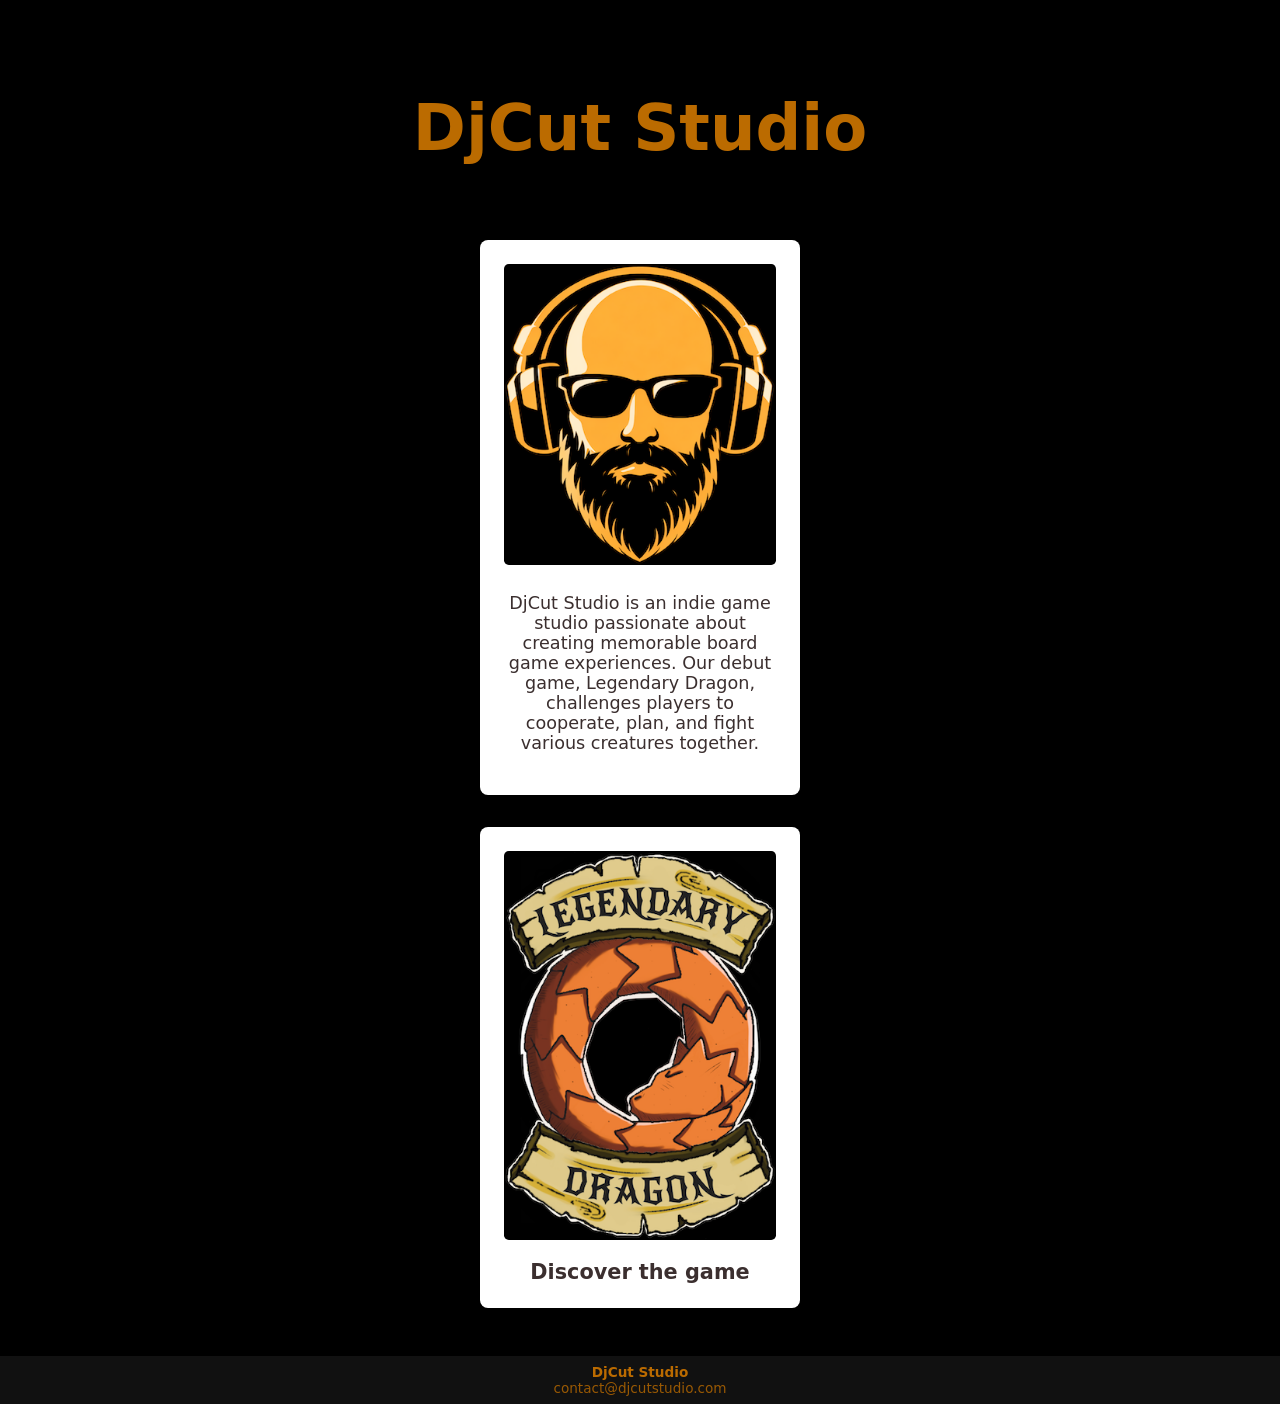
<file: index.html>
<!DOCTYPE html>
<html lang="en">
<head>
    <meta charset="UTF-8">
    <title>DjCut Studio</title>
    <link rel="icon" href="static/favicon.ico">
    <link rel="stylesheet" href="styles.css">
    <link rel="canonical" href="https://djcutstudio.com/">
</head>
<body>

<main class="page">
    <h1>DjCut Studio</h1>

    <div class="card">
        <img src="static/djcut_s.png" alt="DjCut Studio logo">

        <p>
            DjCut Studio is an indie game studio passionate about creating memorable board game experiences.
            Our debut game, Legendary Dragon, challenges players to cooperate, plan, and fight various creatures together.
        </p>
    </div>

    <a class="card link-card" href="legendarydragon.html">
        <img src="static/ld_logo_black_m.png" alt="Legendary Dragon">
        <span>Discover the game</span>
    </a>
</main>

<footer>
    <a href="/">DjCut Studio</a>
    <div class="email">contact@djcutstudio.com</div>
</footer>

</body>
</html>
</file>
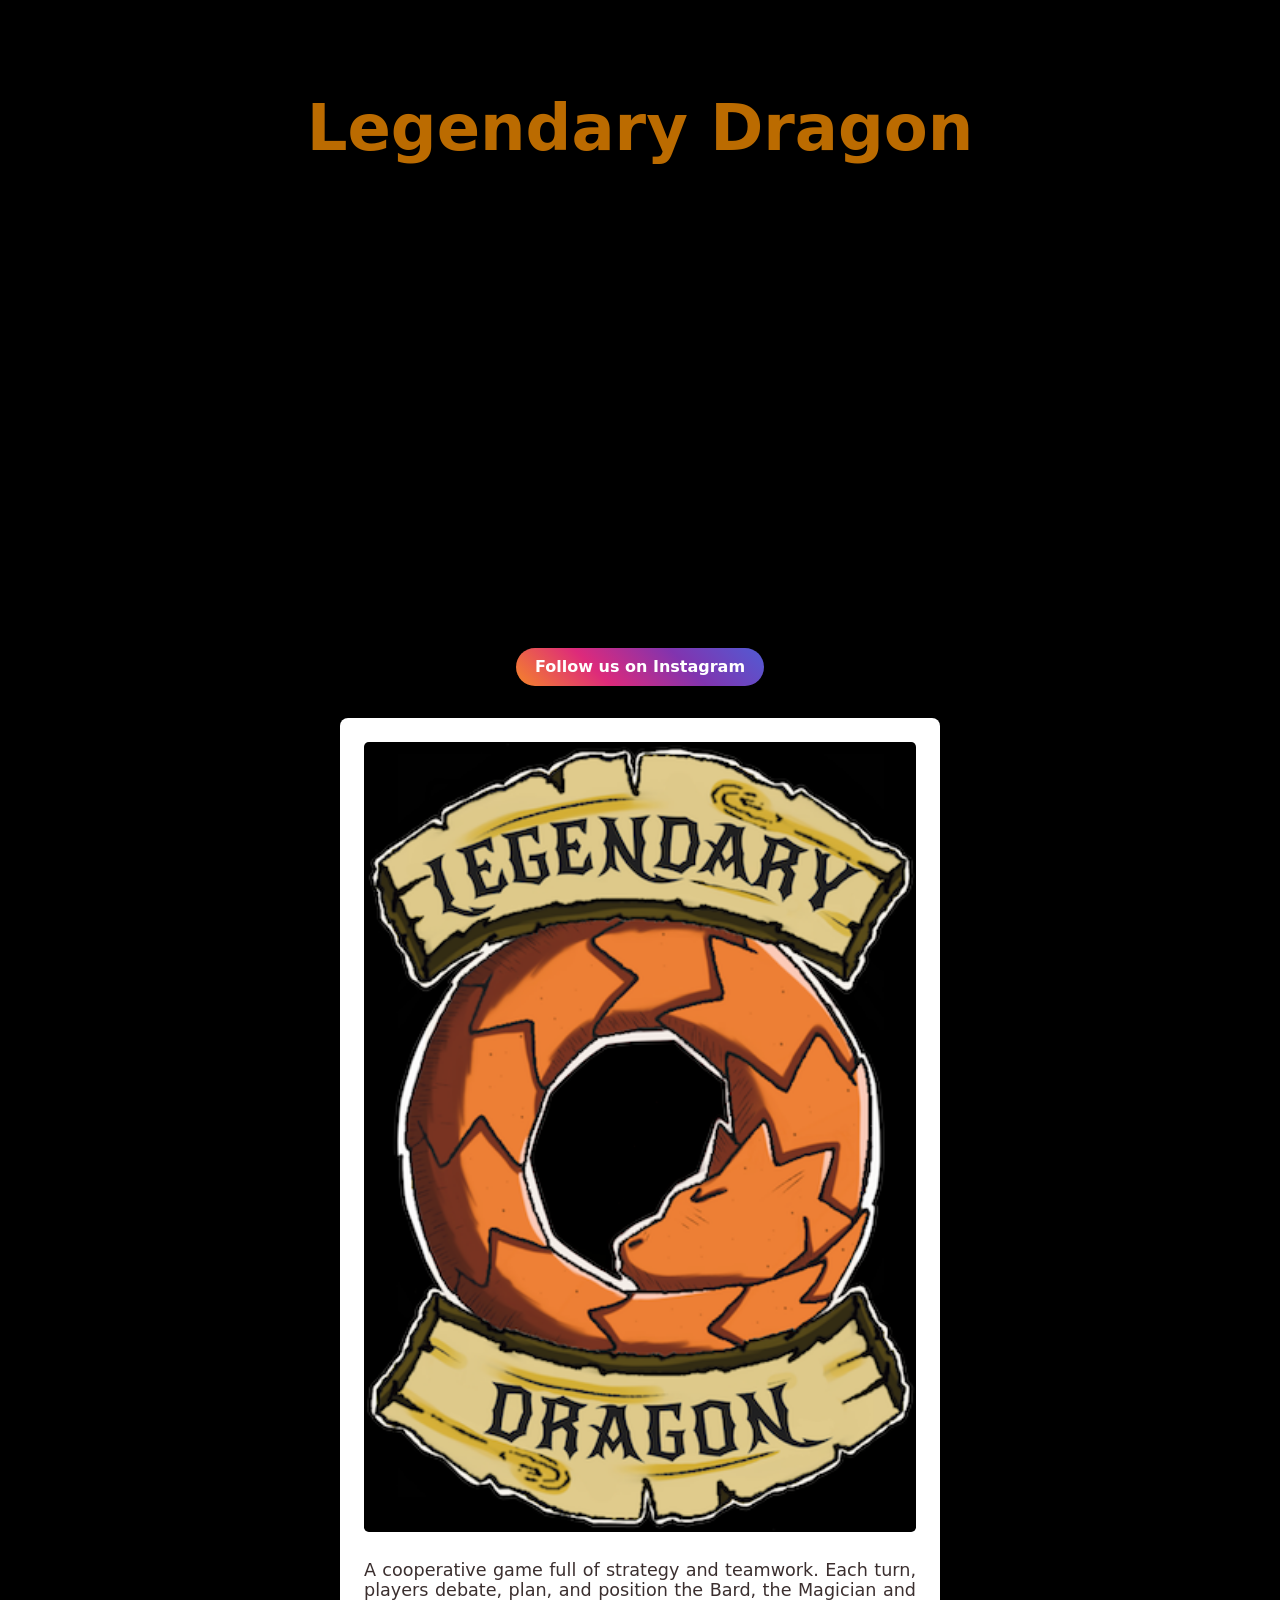
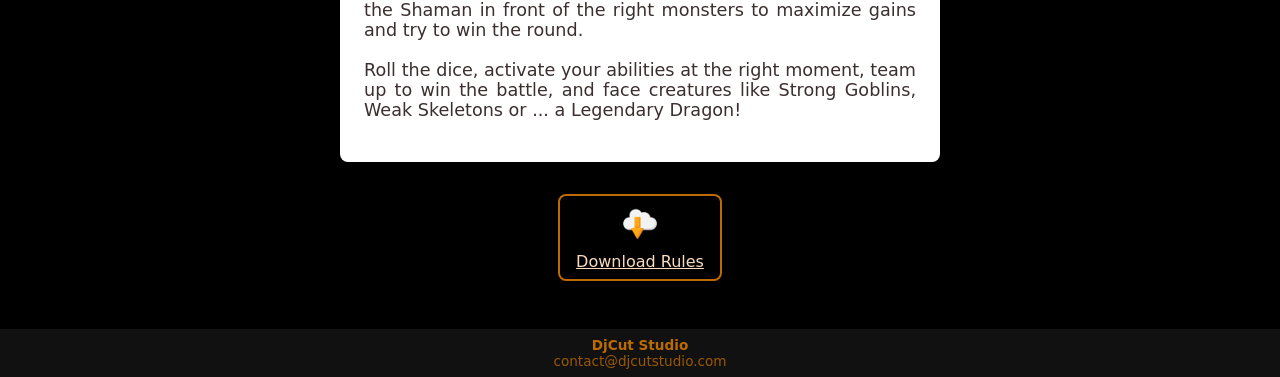
<file: legendarydragon.html>
<!DOCTYPE html>
<html lang="en">
<head>
    <meta charset="UTF-8">
    <title>Legendary Dragon</title>
    <link rel="icon" href="static/favicon.ico">
    <link rel="stylesheet" href="styles.css">
    <link rel="instagram" href="https://www.instagram.com/djcutstudio">
    <link rel="canonical" href="https://djcutstudio.com/legendarydragon.html">
    <title>Legendary Dragon - Cooperative Board Game | DjCut Studio</title>

    <meta name="description" content="Legendary Dragon is a cooperative board game focused on strategy, teamwork and dice-based combat. Face monsters together and defeat the Legendary Dragon.">
    <meta name="keywords" content="board game, cooperative board game, indie board game, dice game, fantasy board game, Legendary Dragon">
    <meta name="author" content="DjCut Studio">
    <meta name="robots" content="index, follow">
    <meta property="og:title" content="Legendary Dragon - Cooperative Board Game">
    <meta property="og:description" content="A cooperative strategy board game where players team up to defeat monsters and a Legendary Dragon.">
</head>
<body>

<main class="page">
    <h1>Legendary Dragon</h1>

    <div class="video">
        <iframe
            src="https://www.youtube.com/embed/DOoi-Gt-0rE"
            title="YouTube video player"
            allowfullscreen>
        </iframe>
    </div>

    <a href="https://www.instagram.com/djcutstudio"
        target="_blank"
        rel="noopener noreferrer"
        class="insta-button">
        Follow us on Instagram
    </a>

    <div class="card wide">
        <img src="static/ld_logo_black_m.png" alt="Legendary Dragon logo">

        <p class="justify">
            A cooperative game full of strategy and teamwork. Each turn, players debate, plan, and position
            the Bard, the Magician and the Shaman in front of the right monsters to maximize gains and try to win the round.
            <br><br>
            Roll the dice, activate your abilities at the right moment, team up to win the battle, and face creatures like
            Strong Goblins, Weak Skeletons or ... a Legendary Dragon!
        </p>
    </div>

    <a href="static/LegendaryDragonRules_EN.pdf"
    class="rules"
    target="_blank"
    rel="noopener noreferrer">
        <img src="static/dl_icon.png" alt="Download rules PDF">
        <span>Download Rules</span>
    </a>

</main>

<footer>
    <a href="index.html">DjCut Studio</a>
    <div class="email">contact@djcutstudio.com</div>
</footer>

</body>
</html>
</file>
<file: styles.css>
* {
    box-sizing: border-box;
    font-family: system-ui, sans-serif;
}

body {
    margin: 0;
    background: black;
    color: #BB6B00;
}

.page {
    min-height: 100vh;
    padding: 3rem 1rem;
    display: flex;
    flex-direction: column;
    align-items: center;
    gap: 2rem;
}

h1 {
    font-size: clamp(2.5rem, 5vw, 4rem);
    text-align: center;
}

.card {
    background: white;
    color: #3b2f2f;
    padding: 1.5rem;
    border-radius: 0.5rem;
    max-width: 320px;
    width: 100%;
    text-align: center;
    box-shadow: 0 10px 30px rgba(0,0,0,.3);
}

.card.wide {
    max-width: 600px;
}

.card img {
    width: 100%;
    border-radius: 0.3rem;
}

.card p {
    margin-top: 1.5rem;
    font-size: 1.1rem;
}

.justify {
    text-align: justify;
}

.link-card {
    text-decoration: none;
    transition: transform .2s;
}

.link-card:hover {
    transform: scale(1.05);
}

.link-card span {
    display: block;
    margin-top: 1rem;
    font-size: 1.3rem;
    font-weight: 600;
}

.video {
    width: 50vw;
    min-width: 320px;
    max-width: 1400px;
    aspect-ratio: 16 / 9;
}

.video iframe {
    width: 100%;
    height: 100%;
    border: 0;
}

.rules {
    border: 2px solid #BB6B00;
    border-radius: 0.5rem;
    padding: 0.5rem 1rem;
    color: #F9DBBD;
    text-align: center;
    transition: transform .2s;
}

.rules:hover {
    transform: scale(1.05);
}

.rules img {
    width: 40px;
    display: block;
    margin: 0 auto 0.5rem;
}

footer {
    background: #111;
    padding: 0.5rem;
    text-align: center;
    font-size: 0.85rem;
}

footer a {
    color: #BB6B00;
    text-decoration: none;
    font-weight: 600;
}

.email {
    opacity: 0.8;
}

.insta-button {
    background: linear-gradient(45deg, #f58529, #dd2a7b, #8134af, #515bd4);
    color: white;
    padding: 0.6rem 1.2rem;
    border-radius: 999px;
    text-decoration: none;
    font-weight: 600;
    margin-top: 1rem;
    display: inline-block;
}

.insta-button:hover {
    opacity: 0.9;
}
</file>
